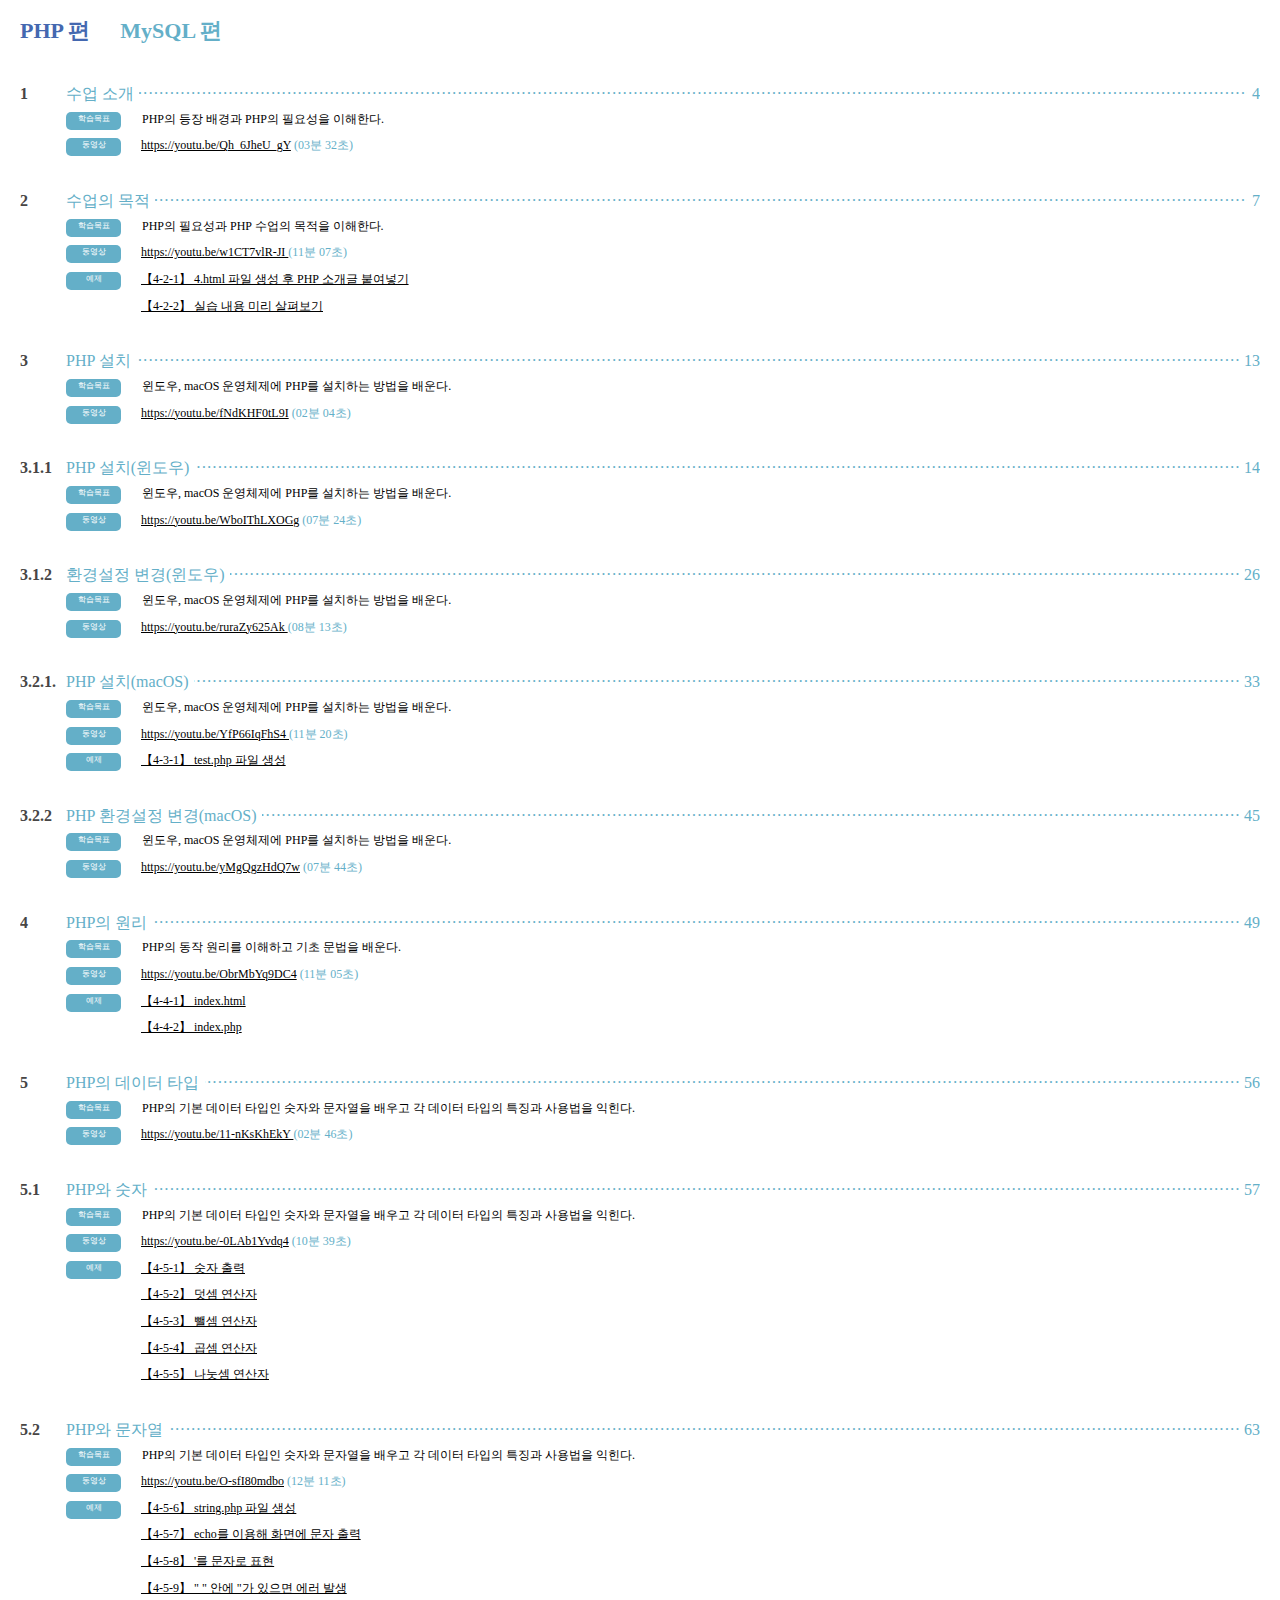
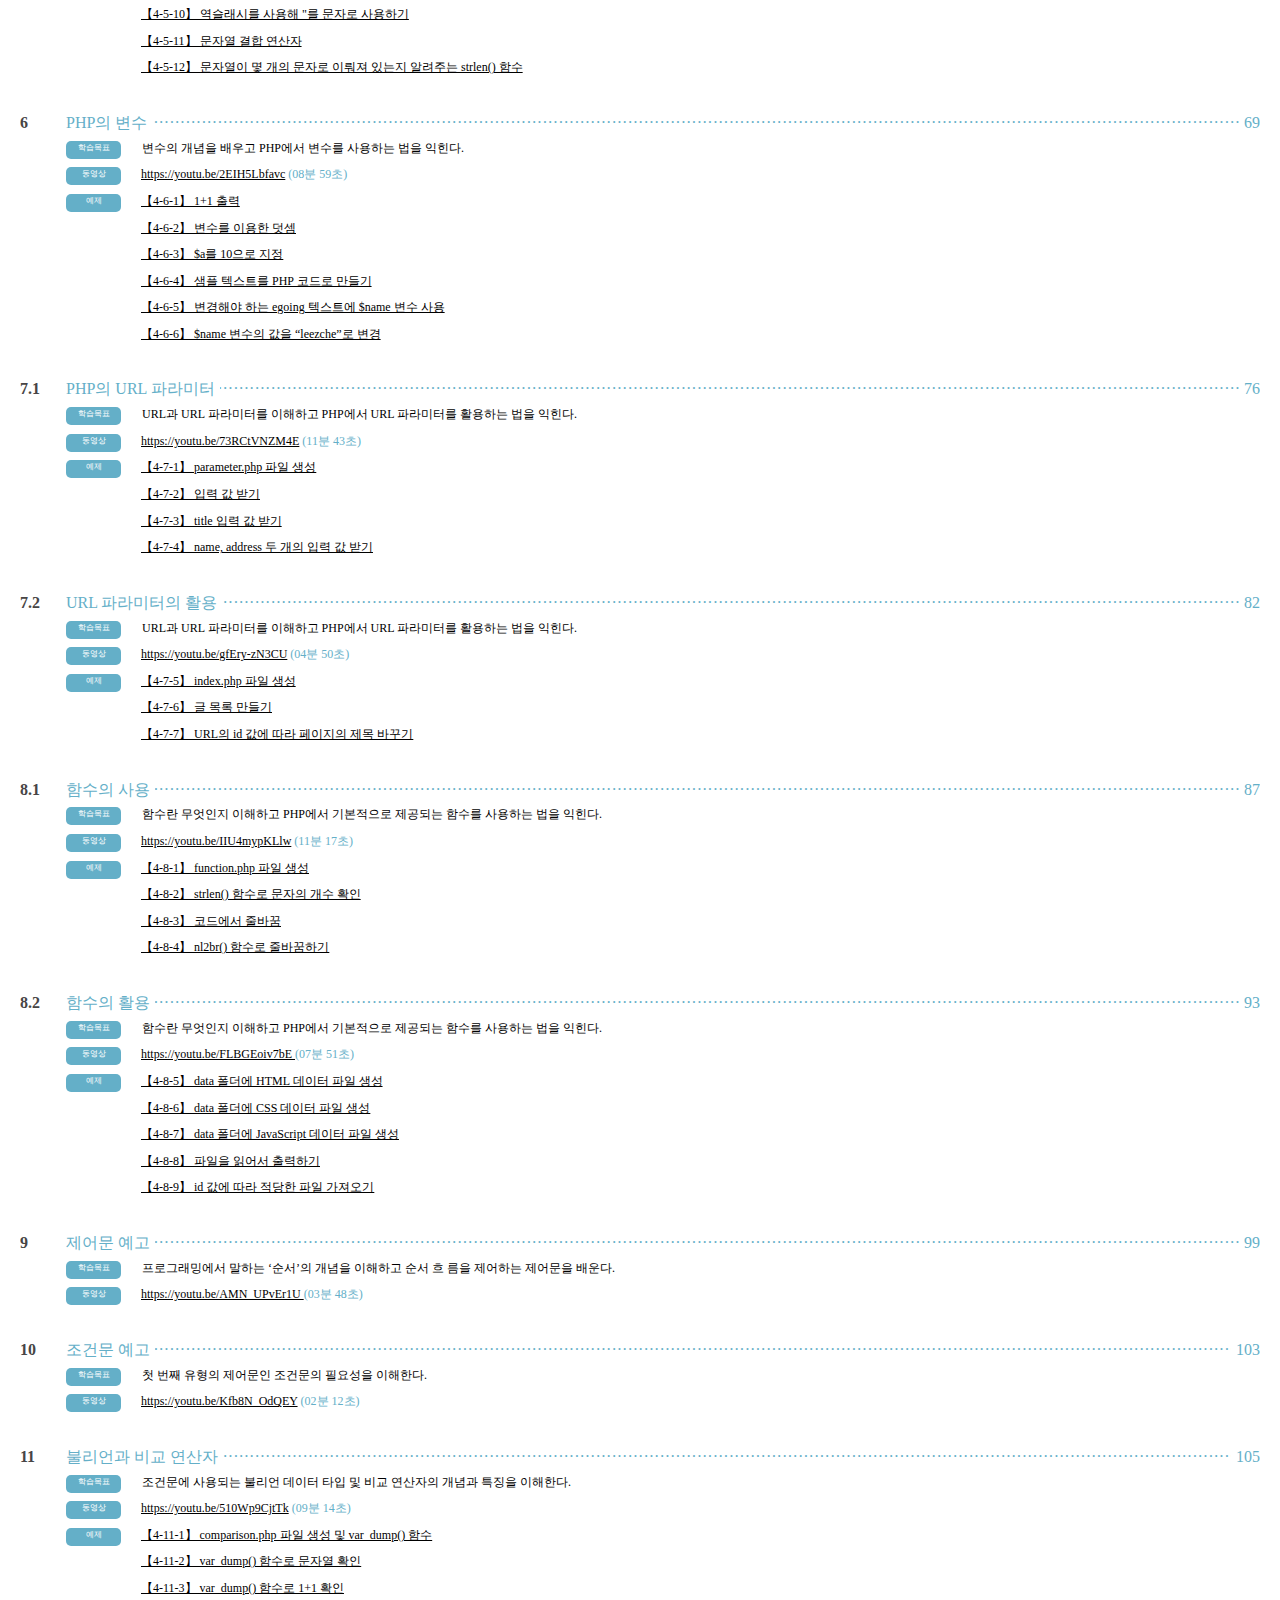
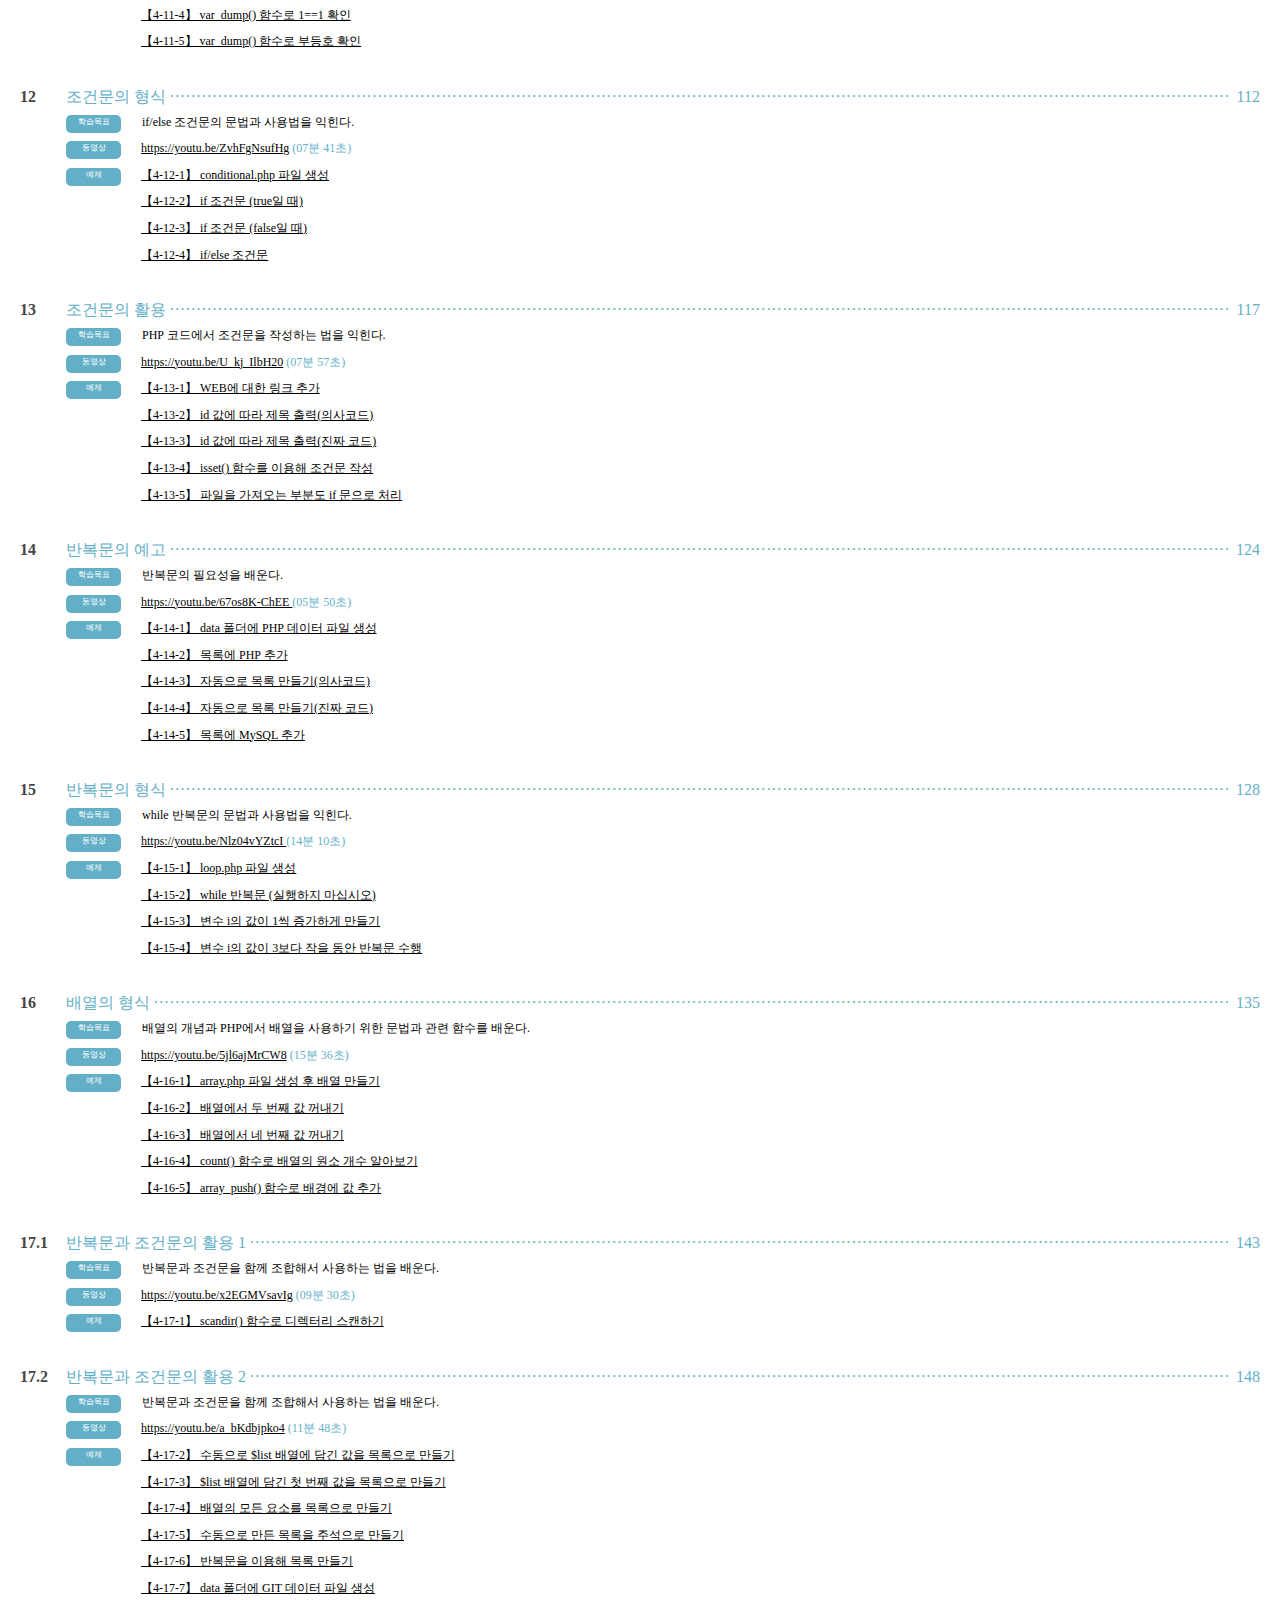
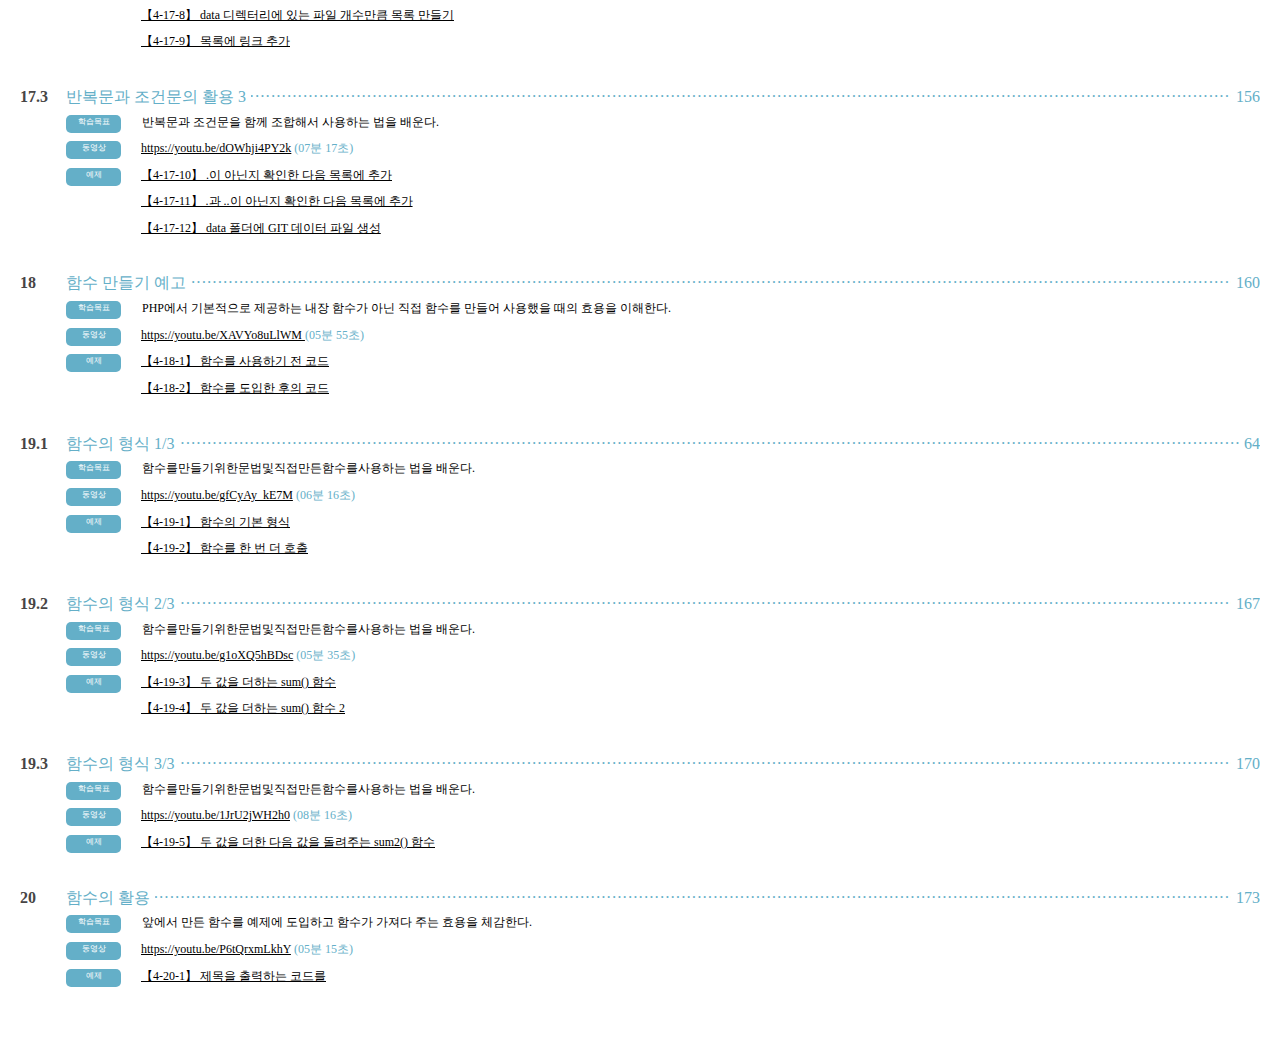
<file: index.html>
<!DOCTYPE html>
<html>
    <head>
        <meta charset="utf-8">
        <title>생활코딩 동영상, 예제 링크 모음</title>
        <meta http-equiv="refresh" content="0; url=php.html" />
    </head>
    <body>
    </body>
</html>
</file>
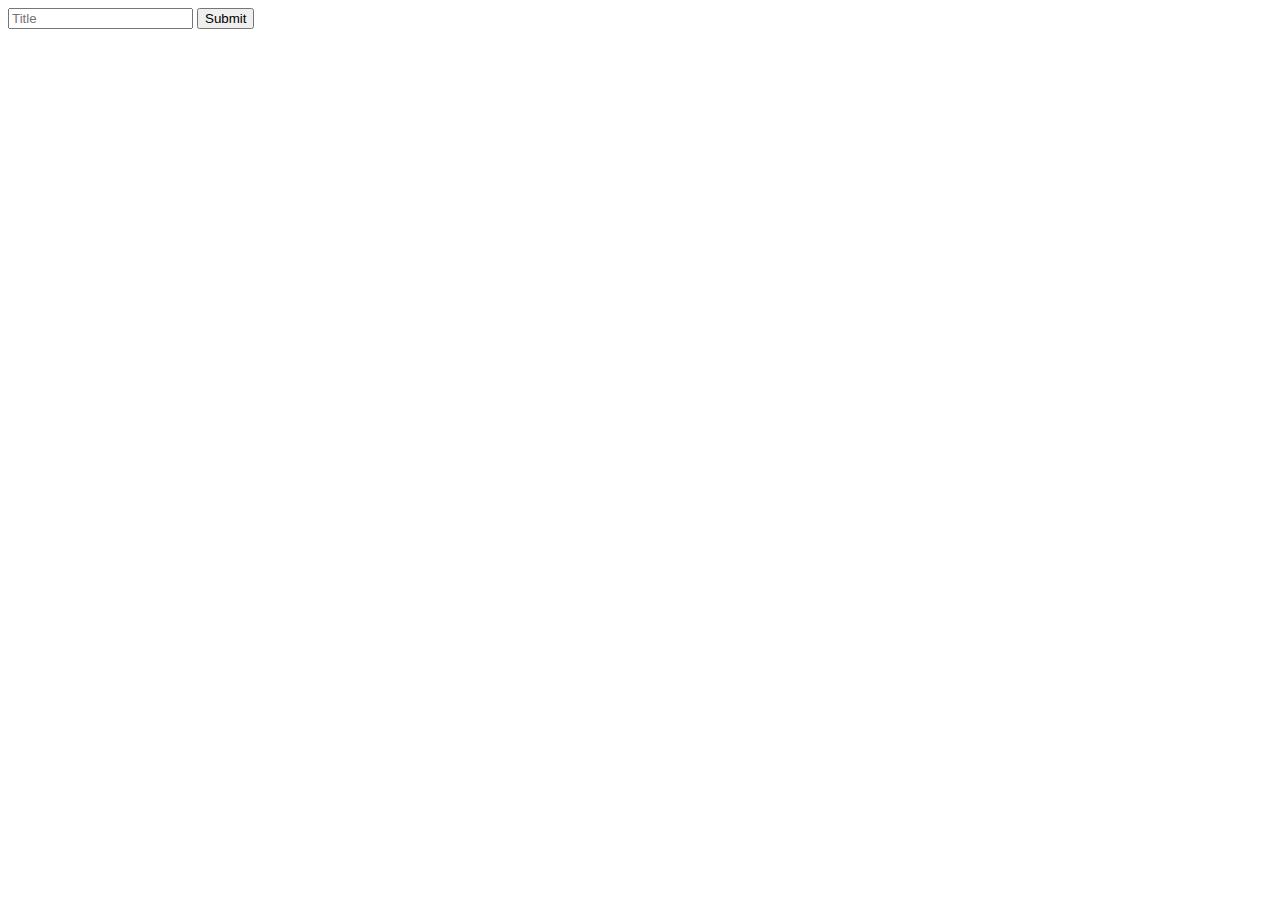
<file: example/4-22-3.html>
<!DOCTYPE html>
<html>
    <head>
        <meta charset="utf-8">
        <title></title>
    </head>
    <body>
        <input type="text" placeholder="Title" />
        <input type="submit" value="Submit" />
    </body>
</html>
</file>
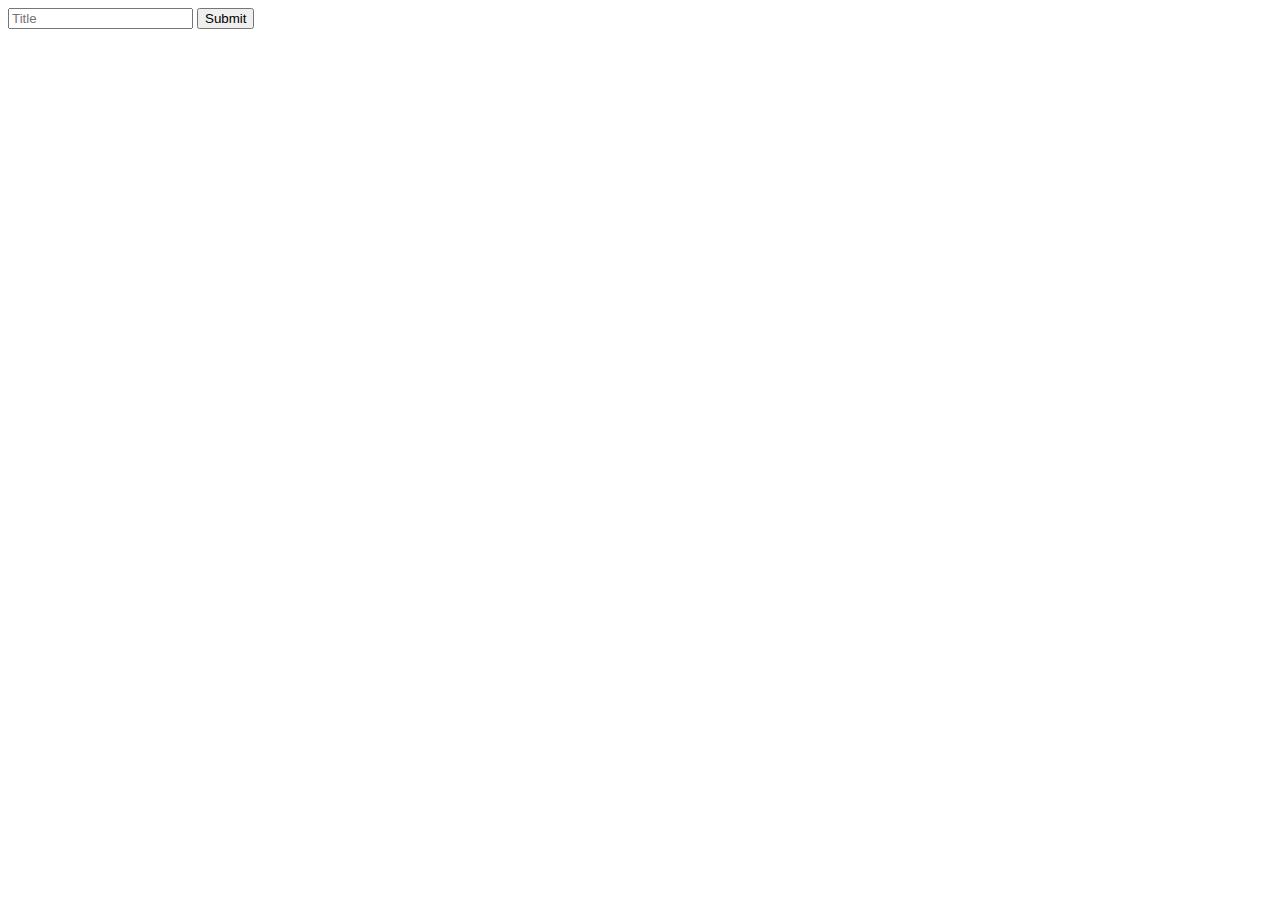
<file: example/4-22-4.html>
<!DOCTYPE html>
<html>
    <head>
        <meta charset="utf-8">
        <title></title>
    </head>
    <body>
        <form action="form.php">
            <input type="text" name="title" placeholder="Title" />
            <input type="submit" value="Submit" />
        </form>
    </body>
</html>
</file>
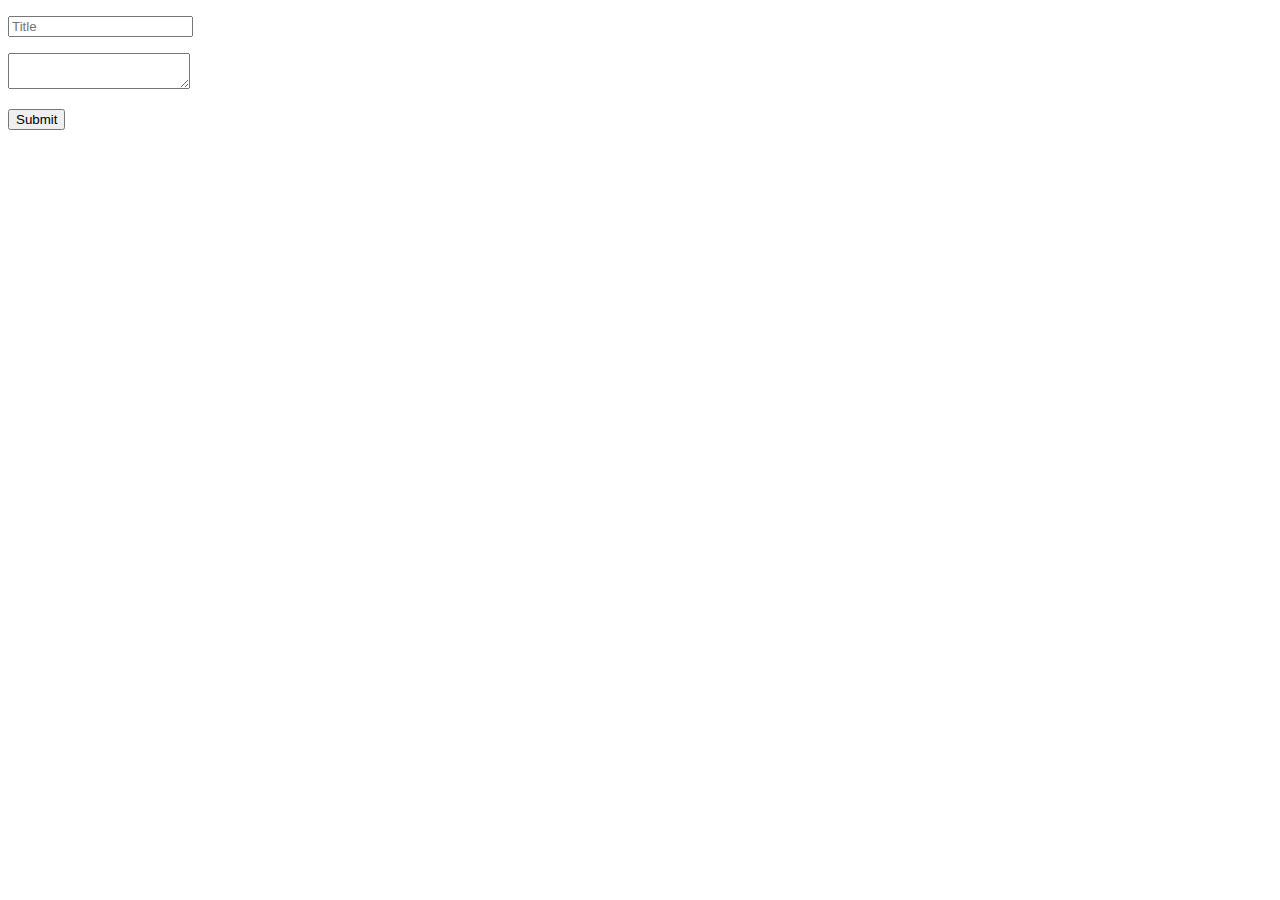
<file: example/4-22-6.html>
<!DOCTYPE html>
<html>
    <head>
        <meta charset="utf-8">
        <title></title>
    </head>
    <body>
        <form action="form.php">
            <p>
                <input type="text" name="title" placeholder="Title" />
            </p>
            <p>
                <textarea name="description"></textarea>
            </p>
            <p>
                <input type="submit" value="Submit" />
            </p>
        </form>
    </body>
</html>
</file>
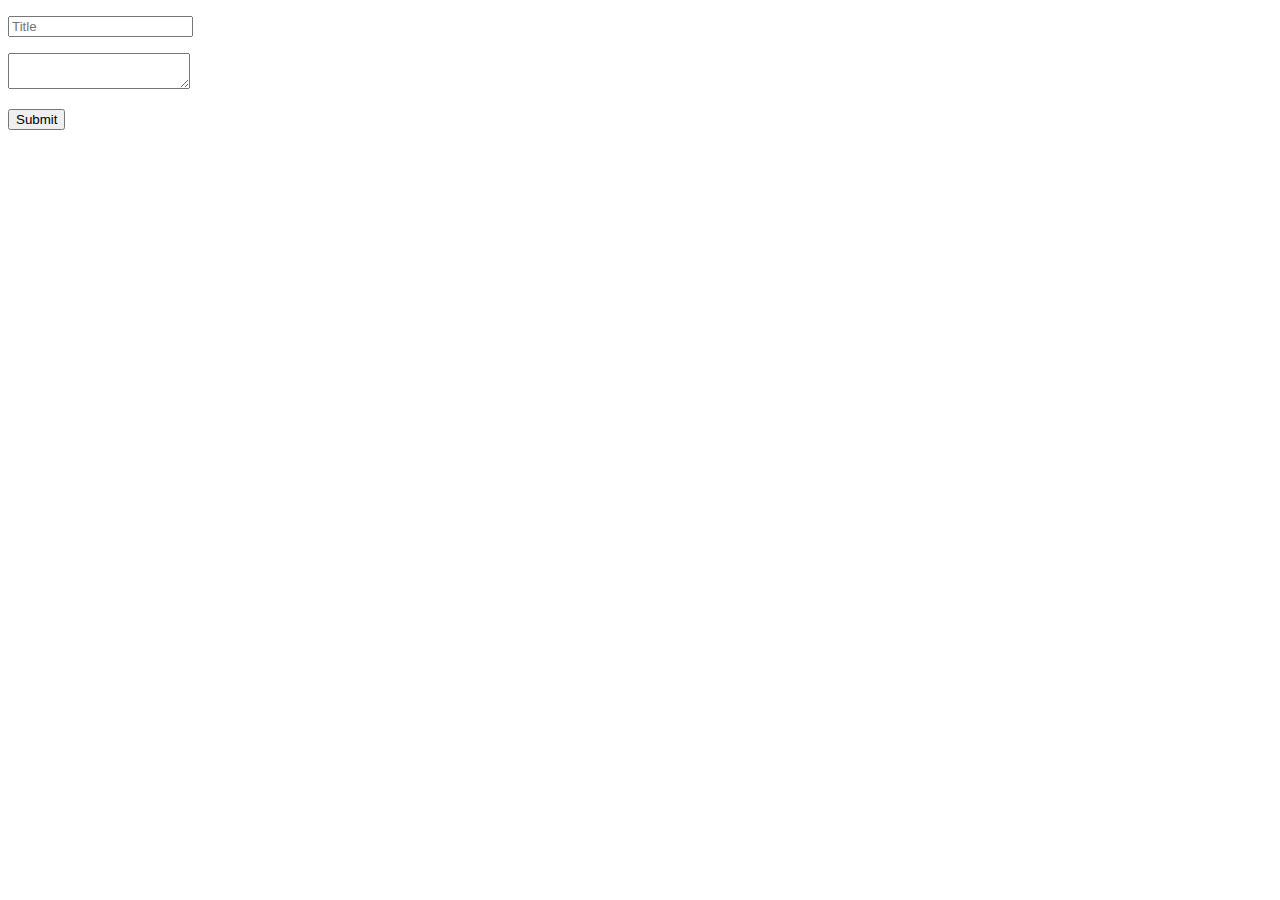
<file: example/4-22-9.html>
<!DOCTYPE html>
<html>
    <head>
        <meta charset="utf-8">
        <title></title>
    </head>
    <body>
        <form action="form.php" method="post">
            <p>
                <input type="text" name="title" placeholder="Title" />
            </p>
            <p>
                <textarea name="description"></textarea>
            </p>
            <p>
                <input type="submit" value="Submit" />
            </p>
        </form>
    </body>
</html>
</file>
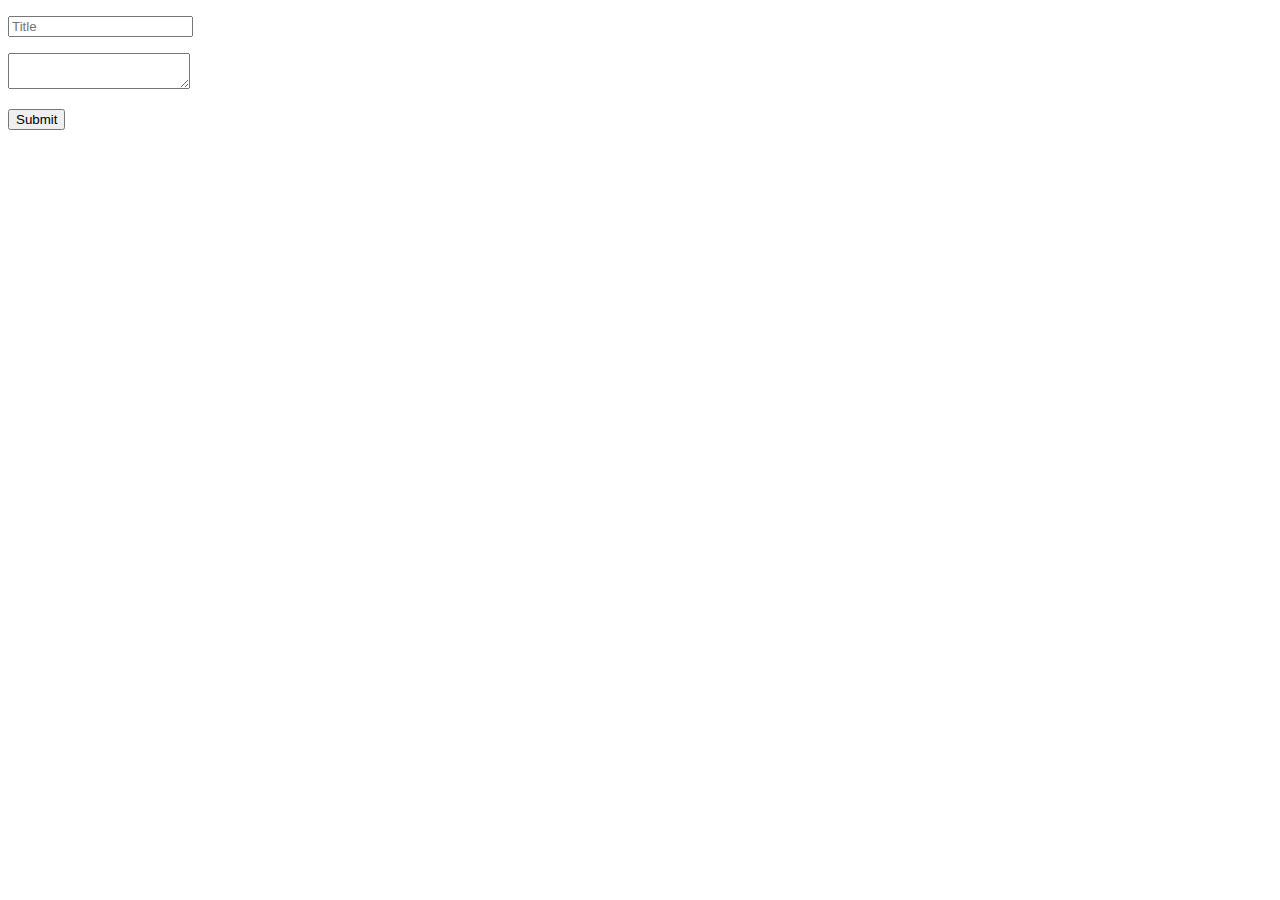
<file: example/form.html>
<!DOCTYPE html>
<html>
    <head>
        <meta charset="utf-8">
        <title></title>
    </head>
    <body>
        <form action="form.php">
            <p><input type="text" name="title" placeholder="Title" /></p>
            <p><textarea name="description"></textarea></p>
            <p><input type="submit" value="Submit" /></p>
        </form>
    </body>
</html>
</file>
